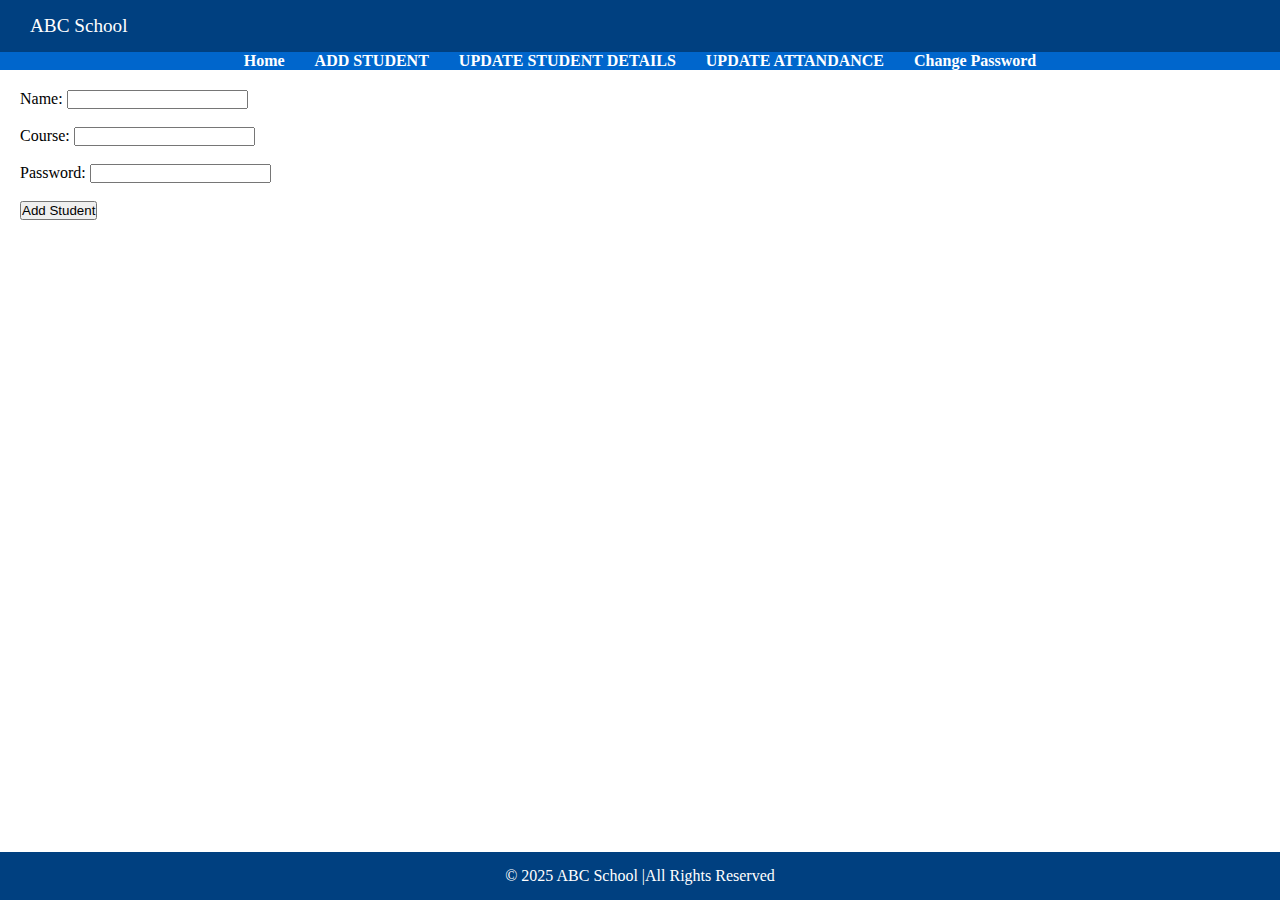
<file: src/main/resources/static/addStudent.html>
<!DOCTYPE html>
<html lang="en">
<head>
    <meta charset="UTF-8">
    <meta name="viewport" content="width=device-width, initial-scale=1.0">
    <title>Document</title>
    <link rel="stylesheet" href="index.css">
    
</head>
<body>

    <!--Top BAR-->
    <header class="h" id="header">
        <div> ABC School </div>
        <div id="welcome"> </div>
    </header>
    <!--Main navigation-->
    <nav class="h" class="nav">
       <ul>
		<li><a href="teacherdashboard.html">Home</a></li>
        <li><a href="addStudent.html">ADD STUDENT</a></li>
        <li><a href="updateStudent.html">UPDATE STUDENT DETAILS</a></li>
        <li><a href="updateAttendance.html">UPDATE ATTANDANCE</a></li>
        <li><a href="changepassword.html">Change Password</a></li>

       </ul>
    </nav>
    <!-- MAIN-->
     <main>
          
      <form  method="post" id="addStudent">
        <label for="name">Name:</label>
        <input type="text" id="name" name="name" required><br><br>

        <label for="course">Course:</label>
        <input type="text" id="course" name="course" required><br><br>

        <label for="password">Password:</label>
        <input type="password" id="password" name="password" required><br><br>

        <!-- Attendance will default to 0, no need to show in form -->
        <button type="submit" id="submit">Add Student</button>
    </form>
     <!-- Place to show result -->
  <div id="result"></div>
        
     </main>
     <!---->
     <aside>

     </aside>
     <footer>
        <p>&copy; 2025 ABC School |All Rights Reserved</p>
     </footer>
     <script>
        async function loaduser() {
            const res=await fetch(
								'http://localhost:8081/teacher/login/user-info',{
								credentials:"include"
								
                                }
							);
            const teacherData=await res.json();
            if(teacherData.username){
            document.getElementById("welcome").innerHTML="Welcome, "+teacherData.username
            }
            else{
                window.location.href="login.html";
            }
        }
        loaduser();
        document.getElementById('addStudent').addEventListener('submit',async (e) => {
            e.preventDefault();
             
            const name=document.getElementById('name').value;
            const course=document.getElementById('course').value;
            const password=document.getElementById('password').value;
            
            const reqobj={name,course,password};
            try {
                const response=await fetch('http://localhost:8081/student/adddetails',{
                        method:'Post',
                        headers:{'Content-Type':'application/json'},
                        body:JSON.stringify(reqobj)
                });
                const result=await response.json();
                 if (response.ok) {
                alert("Student added successfully!");
                document.getElementById("result").innerHTML = `
                    <p><strong>Generated Student ID:</strong> ${result.id}</p>
                    <p><strong>Name:</strong> ${result.name}</p>
                    <p><strong>Course:</strong> ${result.course}</p>
                    <p><strong>Password:</strong> ${result.password}</p>
                    <p>Please share this info with the student.</p>
                `;
            } else {
	            alert('Error: ' + result.message || result);
	        }
            } catch (error) {
                alert('Network error: ' + error);
            }
        })

     </script>

</body>
</html>
</file>
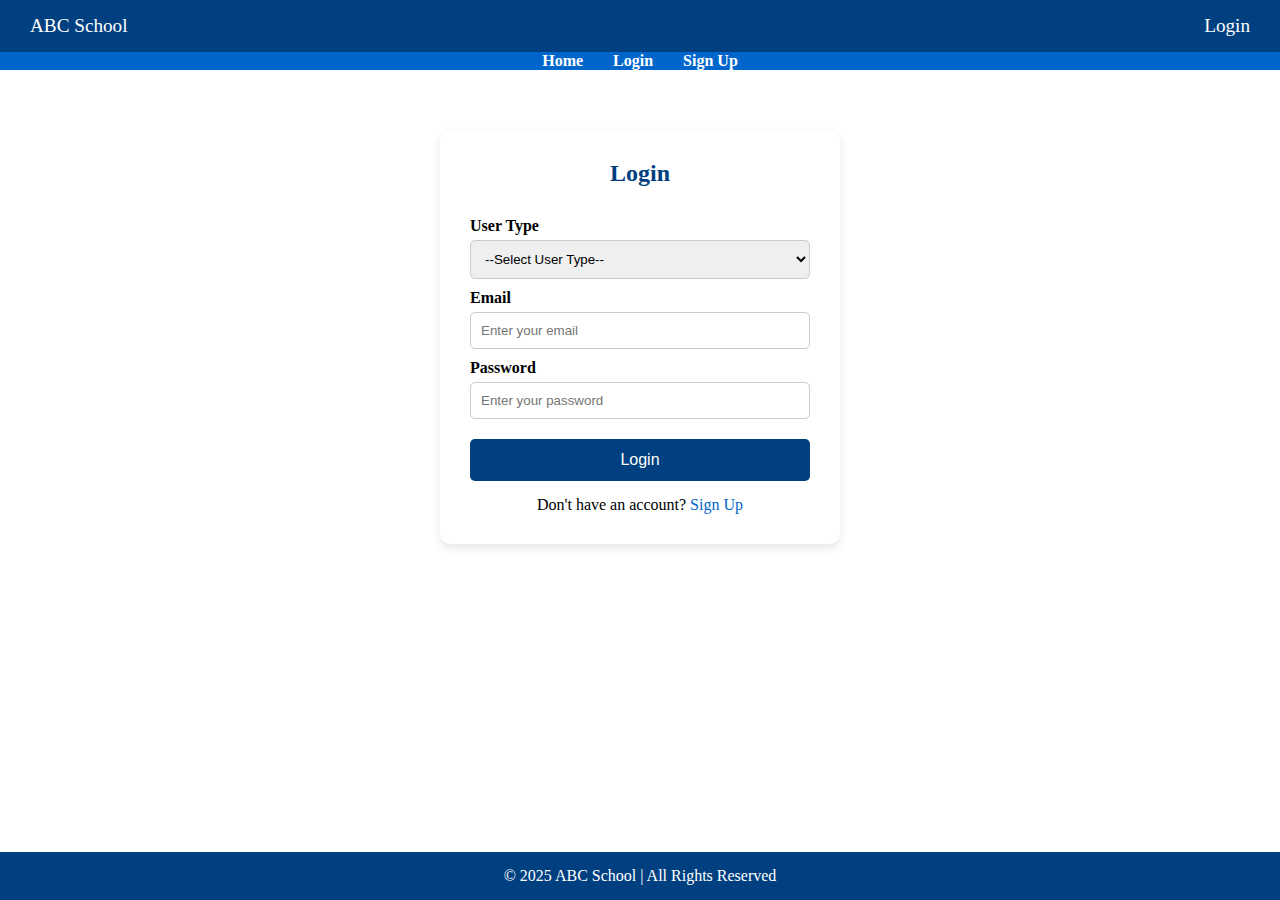
<file: src/main/resources/static/login.html>
<!DOCTYPE html>
<html lang="en">
<head>
    <meta charset="UTF-8">
    <meta name="viewport" content="width=device-width, initial-scale=1.0">
    <title>Login | ABC School</title>
    <link rel="stylesheet" href="login.css">
</head>
<body>
    <header class="h">
        <div>ABC School</div>
        <div>Login</div>
    </header>

    <nav class="h">
        <ul>
            <li><a href="index.html">Home</a></li>
            <li><a href="login.html">Login</a></li>
            <li><a href="signup.html">Sign Up</a></li>
        </ul>
    </nav>

    <main>
        <section class="login-section">
            <h2>Login</h2>
            <form action="#" method="POST" class="login-form" id="login">
                <label for="userType">User Type</label>
                <select id="userType" name="userType" required>
                    <option value="">--Select User Type--</option>
                    <option value="teacher">Teacher</option>
                    <option value="student">Student</option>
                </select>

                <label for="email">Email</label>
                <input type="email" id="email" name="email" placeholder="Enter your email" required>

                <label for="password">Password</label>
                <input type="password" id="password" name="password" placeholder="Enter your password" required>

                <button type="submit">Login</button>
            </form>
            <p>Don't have an account? <a href="signup.html">Sign Up</a></p>
        </section>
    </main>

    <footer>
        <p>&copy; 2025 ABC School | All Rights Reserved</p>
    </footer>
	            <script>
					document.getElementById("login").addEventListener('submit',async function(e){
						e.preventDefault();
						const user_type=document.getElementById("userType").value;
						if(user_type==="teacher"){
						const email=document.getElementById("email").value;
						const password = document.getElementById('password').value;
						
						// Create JSON object
						const loginObj = {email, password};
						
						try{
							// Send POST request to Spring Boot controller
							const response = 
							await fetch(
								'http://localhost:8081/teacher/login', {
							    method: 'POST',
							    headers: { 'Content-Type': 'application/json' },
							    body: JSON.stringify(loginObj),
								credentials:"include"
								
							}
							);
							const result = await response.text();
							if (response.ok) {
							            alert(result); // show "Teacher added successfully!"
							            
										window.location.href = 'teacherdashboard.html'; // redirect to login page
										
							        } else {
							            alert('Error: ' + result);
							        }

							
						}
						catch(error){
							alert("network error: "+error);
						}}
						else{
							alert("student login page ws not devloped")
						}
						
						
					})
					
				</script>
</body>
</html>
</file>
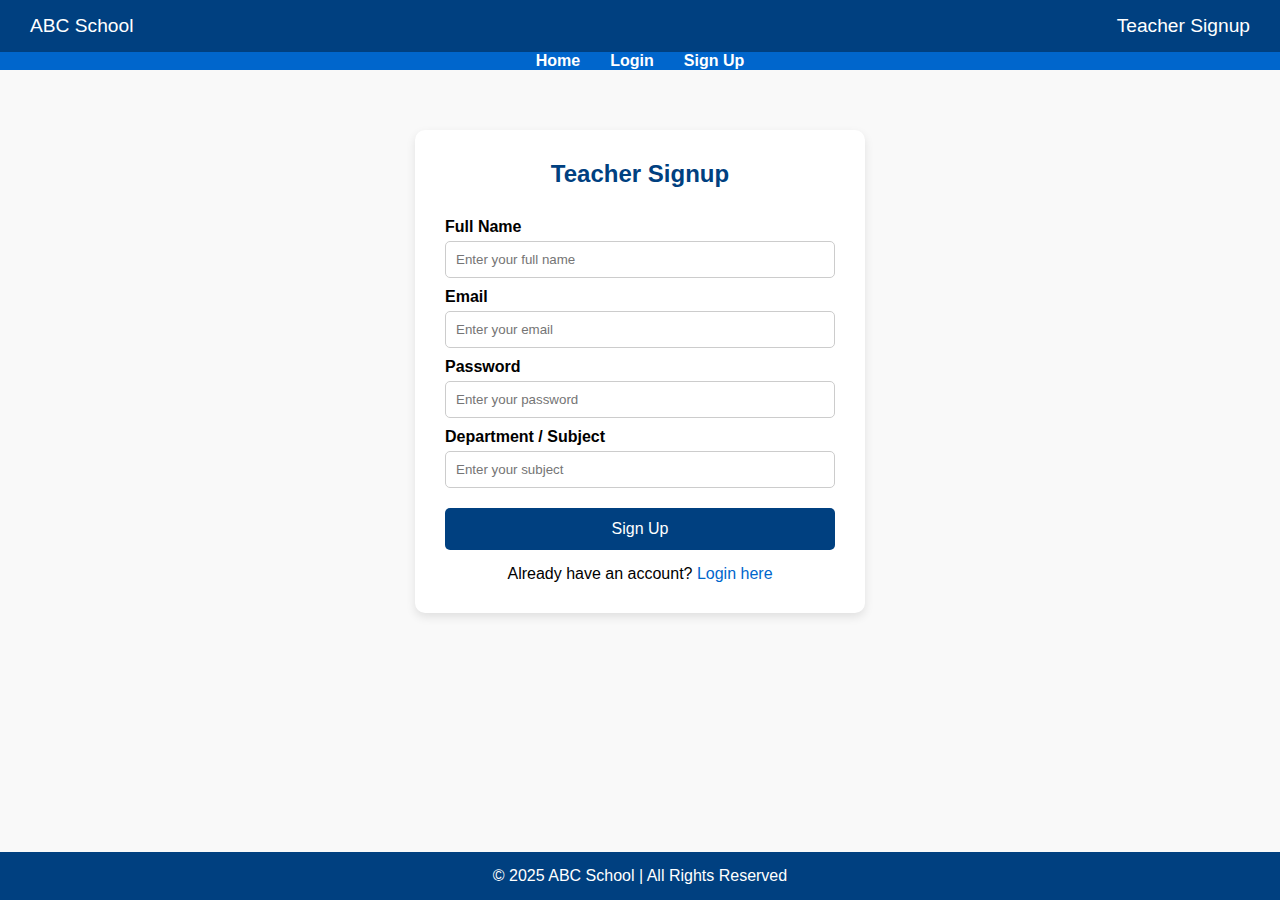
<file: src/main/resources/static/signup.html>
<!DOCTYPE html>
<html lang="en">

<head>
    <meta charset="UTF-8">
    <meta name="viewport" content="width=device-width, initial-scale=1.0">
    <title>Teacher Signup | ABC School</title>
    <link rel="stylesheet" href="signup.css">
</head>

<body>
    <header class="h">
        <div>ABC School</div>
        <div>Teacher Signup</div>
    </header>

    <nav class="h">
        <ul>
            <li><a href="index.html">Home</a></li>
            <li><a href="login.html">Login</a></li>
            <li><a href="signup.html">Sign Up</a></li>
        </ul>
    </nav>

    <main>
        <section class="signup-section">
            <h2>Teacher Signup</h2>
            <form action="#" method="POST" class="signup-form" id="teacherSignupForm">
                <label for="fullname">Full Name</label>
                <input type="text" id="fullname" name="fullname" placeholder="Enter your full name" required>

                <label for="email">Email</label>
                <input type="email" id="email" name="email" placeholder="Enter your email" required>

                <label for="password">Password</label>
                <input type="password" id="password" name="password" placeholder="Enter your password" required>

                <label for="department">Department / Subject</label>
                <input type="text" id="department" name="department" placeholder="Enter your subject" required>

                <button type="submit">Sign Up</button>
            </form>
            <p>Already have an account? <a href="login.html">Login here</a></p>
        </section>
    </main>

    <footer>
        <p>&copy; 2025 ABC School | All Rights Reserved</p>
    </footer>
	<script>
	document.getElementById('teacherSignupForm').addEventListener('submit', async function(e) {
	    e.preventDefault(); // prevent default form submission

	    // Get values from form
	    const fullname = document.getElementById('fullname').value;
	    const email = document.getElementById('email').value;
	    const password = document.getElementById('password').value;
	    const department = document.getElementById('department').value;

	    // Create JSON object
	    const teacherData = { fullname, email, password, department };

	    try {
	        // Send POST request to Spring Boot controller
	        const response = await fetch('http://localhost:8081/teacher', {
	            method: 'POST',
	            headers: { 'Content-Type': 'application/json' },
	            body: JSON.stringify(teacherData)
	        });

	        const result = await response.text(); // controller returns a string

	        if (response.ok) {
	            alert(result); // show "Teacher added successfully!"
	            window.location.href = 'login.html'; // redirect to login page
	        } else {
	            alert('Error: ' + result);
	        }

	    } catch (error) {
	        alert('Network error: ' + error);
	    }
	});
	</script>


</body>

</html>
</file>
<file: src/main/resources/static/index.css>
/* Reset some default browser styles */
* {
  margin: 0;
  padding: 0;
  box-sizing: border-box;
}

/* Global styles */
html, body {
  height: 100%;
  margin: 0;
  display: flex;
  flex-direction: column;
}


/* Header */
header.h {
  display: flex;
  justify-content: space-between;
  align-items: center;
  background: #004080;
  color: #fff;
  padding: 15px 30px;
  font-size: 1.2rem;
}

/* Navigation */
nav.h {
  background: #0066cc;
}
nav.h ul {
  display: flex;
  list-style: none;
  justify-content: center;
}
nav.h ul li {
  margin: 0 15px;
}
nav.h ul li a {
  color: white;
  text-decoration: none;
  font-weight: bold;
  transition: color 0.3s ease;
}
nav.h ul li a:hover {
  color: #ffcc00;
}

/* Main content */
main {
  flex: 1;
  padding: 20px;
}

.sec {
  margin: 20px 0;
  padding: 15px;
  background: #fff;
  border-radius: 8px;
  box-shadow: 0 2px 6px rgba(0, 0, 0, 0.1);
}

/* Image gallery */
.sec .img {
  display: inline-block;
  margin: 10px;
}
.sec .img img {
  width: 250px;
  height: 150px;
  object-fit: cover;
  border-radius: 6px;
  box-shadow: 0 1px 5px rgba(0,0,0,0.2);
}

/* About section */
.sec p {
  margin-top: 10px;
  text-align: justify;
}

footer {
  background: #004080;
  color: #fff;
  text-align: center;
  padding: 15px 0;
}


/* Responsive */
@media (max-width: 768px) {
  header.h {
    flex-direction: column;
    text-align: center;
  }

  nav.h ul {
    flex-direction: column;
  }

  nav.h ul li {
    margin: 10px 0;
  }

  .sec .img img {
    width: 100%;
    height: auto;
  }
}
</file>
<file: src/main/resources/static/login.css>
/* Reset some default browser styles */
* {
  margin: 0;
  padding: 0;
  box-sizing: border-box;
}

/* Global styles */
html, body {
  height: 100%;
  margin: 0;
  display: flex;
  flex-direction: column;
}


/* Header */
header.h {
  display: flex;
  justify-content: space-between;
  align-items: center;
  background: #004080;
  color: #fff;
  padding: 15px 30px;
  font-size: 1.2rem;
}

/* Navigation */
nav.h {
  background: #0066cc;
}
nav.h ul {
  display: flex;
  list-style: none;
  justify-content: center;
}
nav.h ul li {
  margin: 0 15px;
}
nav.h ul li a {
  color: white;
  text-decoration: none;
  font-weight: bold;
  transition: color 0.3s ease;
}
nav.h ul li a:hover {
  color: #ffcc00;
}

/* Main content */
main {
  flex: 1;
  padding: 20px;
}

.sec {
  margin: 20px 0;
  padding: 15px;
  background: #fff;
  border-radius: 8px;
  box-shadow: 0 2px 6px rgba(0, 0, 0, 0.1);
}

/* Image gallery */
.sec .img {
  display: inline-block;
  margin: 10px;
}
.sec .img img {
  width: 250px;
  height: 150px;
  object-fit: cover;
  border-radius: 6px;
  box-shadow: 0 1px 5px rgba(0,0,0,0.2);
}

/* About section */
.sec p {
  margin-top: 10px;
  text-align: justify;
}

footer {
  background: #004080;
  color: #fff;
  text-align: center;
  padding: 15px 0;
}


/* Responsive */
@media (max-width: 768px) {
  header.h {
    flex-direction: column;
    text-align: center;
  }

  nav.h ul {
    flex-direction: column;
  }

  nav.h ul li {
    margin: 10px 0;
  }

  .sec .img img {
    width: 100%;
    height: auto;
  }
}

/* Login Section */
.login-section {
    max-width: 400px;
    margin: 40px auto;
    padding: 30px;
    background-color: #fff;
    border-radius: 10px;
    box-shadow: 0 4px 10px rgba(0,0,0,0.1);
}

.login-section h2 {
    text-align: center;
    margin-bottom: 20px;
    color: #004080;
}

.login-form {
    display: flex;
    flex-direction: column;
}

.login-form label {
    margin: 10px 0 5px;
    font-weight: bold;
}

.login-form input,
.login-form select {
    padding: 10px;
    border-radius: 5px;
    border: 1px solid #ccc;
    transition: border-color 0.3s;
}

.login-form input:focus,
.login-form select:focus {
    border-color: #0066cc;
    outline: none;
}

.login-form button {
    margin-top: 20px;
    padding: 12px;
    background-color: #004080;
    color: #fff;
    border: none;
    border-radius: 5px;
    font-size: 1rem;
    cursor: pointer;
    transition: background-color 0.3s;
}

.login-form button:hover {
    background-color: #0066cc;
}

.login-section p {
    text-align: center;
    margin-top: 15px;
}

.login-section a {
    color: #0066cc;
    text-decoration: none;
}

.login-section a:hover {
    text-decoration: underline;
}
</file>
<file: src/main/resources/static/signup.css>
/* Reset default browser styles */
* {
    margin: 0;
    padding: 0;
    box-sizing: border-box;
}

/* Body & layout */
html, body {
    height: 100%;
    font-family: Arial, sans-serif;
    background-color: #f9f9f9;
    display: flex;
    flex-direction: column;
}

/* Header */
header.h {
    display: flex;
    justify-content: space-between;
    align-items: center;
    background-color: #004080;
    color: #fff;
    padding: 15px 30px;
    font-size: 1.2rem;
}

/* Navigation */
nav.h {
    background-color: #0066cc;
}
nav.h ul {
    display: flex;
    list-style: none;
    justify-content: center;
}
nav.h ul li {
    margin: 0 15px;
}
nav.h ul li a {
    color: #fff;
    text-decoration: none;
    font-weight: bold;
    transition: color 0.3s ease;
}
nav.h ul li a:hover {
    color: #ffcc00;
}

/* Main content */
main {
    flex: 1;
    padding: 20px;
}

/* Signup Section */
.signup-section {
    max-width: 450px;
    margin: 40px auto;
    padding: 30px;
    background-color: #fff;
    border-radius: 10px;
    box-shadow: 0 4px 10px rgba(0,0,0,0.1);
}

.signup-section h2 {
    text-align: center;
    margin-bottom: 20px;
    color: #004080;
}

.signup-form {
    display: flex;
    flex-direction: column;
}

.signup-form label {
    margin: 10px 0 5px;
    font-weight: bold;
}

.signup-form input {
    padding: 10px;
    border-radius: 5px;
    border: 1px solid #ccc;
    transition: border-color 0.3s;
}

.signup-form input:focus {
    border-color: #0066cc;
    outline: none;
}

.signup-form button {
    margin-top: 20px;
    padding: 12px;
    background-color: #004080;
    color: #fff;
    border: none;
    border-radius: 5px;
    font-size: 1rem;
    cursor: pointer;
    transition: background-color 0.3s;
}

.signup-form button:hover {
    background-color: #0066cc;
}

.signup-section p {
    text-align: center;
    margin-top: 15px;
}

.signup-section a {
    color: #0066cc;
    text-decoration: none;
}

.signup-section a:hover {
    text-decoration: underline;
}

/* Footer */
footer {
    background-color: #004080;
    color: #fff;
    text-align: center;
    padding: 15px 0;
}

/* Responsive */
@media (max-width: 500px) {
    .signup-section {
        margin: 20px;
        padding: 20px;
    }

    nav.h ul {
        flex-direction: column;
    }

    nav.h ul li {
        margin: 10px 0;
    }
}
</file>
